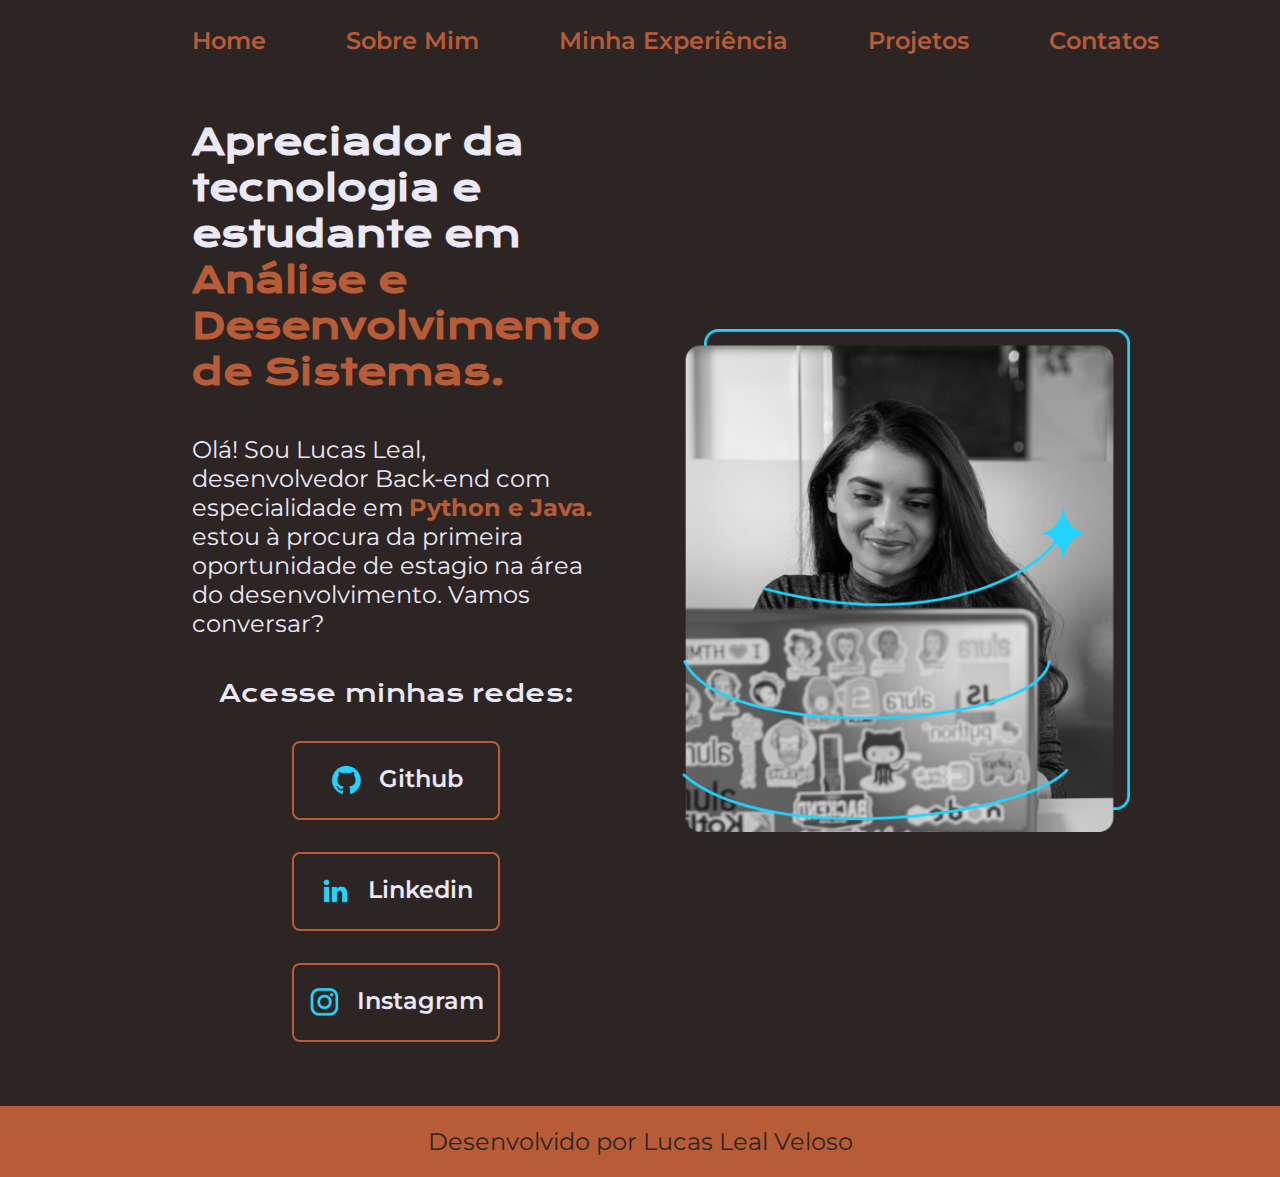
<file: index.html>
<!DOCTYPE html>
<html lang="pt-br">

<head>
    <meta charset="UTF-8">
    <meta http-equiv="X-UA-Compatible" content="IE=edge">
    <meta name="viewport" content="width=device-width, initial-scale=1.0">
    <title>Portfolio</title>
    <link rel="stylesheet" href="./styles/style.css">
</head>

<body>
    <header class="cabecalho">
        <nav class="cabecalho__menu">
            <a class="cabecalho__menu__link" href="index.html">Home</a>
            <a class="cabecalho__menu__link" href="about.html">Sobre Mim</a>
            <a class="cabecalho__menu__link" href="experiencia.html">Minha Experiência</a>
            <a class="cabecalho__menu__link" href="projetos.html">Projetos</a>
            <a class="cabecalho__menu__link" href="contatos.html">Contatos</a>
        </nav>
    </header>
    <main class="apresentacao">
        <section class="apresentacao__conteudo">
            <h1 class="apresentacao__conteudo__titulo">Apreciador da tecnologia e estudante em <strong
                    class="titulo-destaque">Análise e Desenvolvimento de Sistemas.</strong></h1>
            <p class="apresentacao__conteudo__titulo__texto">Olá! Sou Lucas Leal, desenvolvedor
                Back-end com especialidade em <strong class="revelancia">Python e Java.</strong> estou à procura da
                primeira oportunidade de estagio na área do desenvolvimento. Vamos conversar?</p>
            <div class="apresentacao__links">
                <h2 class="apresentacao__links__subtitulo">Acesse minhas redes:</h2>
                <a class="apresentacao__links__navegacao" href="https://github.com/LucasLea1Veloso">
                    <img src="./assets/github.png">
                    Github
                </a>
                <a class="apresentacao__links__navegacao" href="https://www.linkedin.com/in/lucaslealveloso/">
                    <img src="./assets/linkedin.png">
                    Linkedin
                </a>
                <a class="apresentacao__links__navegacao" href="https://www.instagram.com/lulealzera/">
                    <img src="./assets/instagram.png">
                    Instagram
                </a>
            </div>
        </section>
        <img class="apresentacao__imagem" src="./assets/Imagem.png" alt="Foto do Lucas Leal Veloso">
    </main>
    <footer class="rodape">
        <p>Desenvolvido por Lucas Leal Veloso</p>
    </footer>
</body>

</html>
</file>
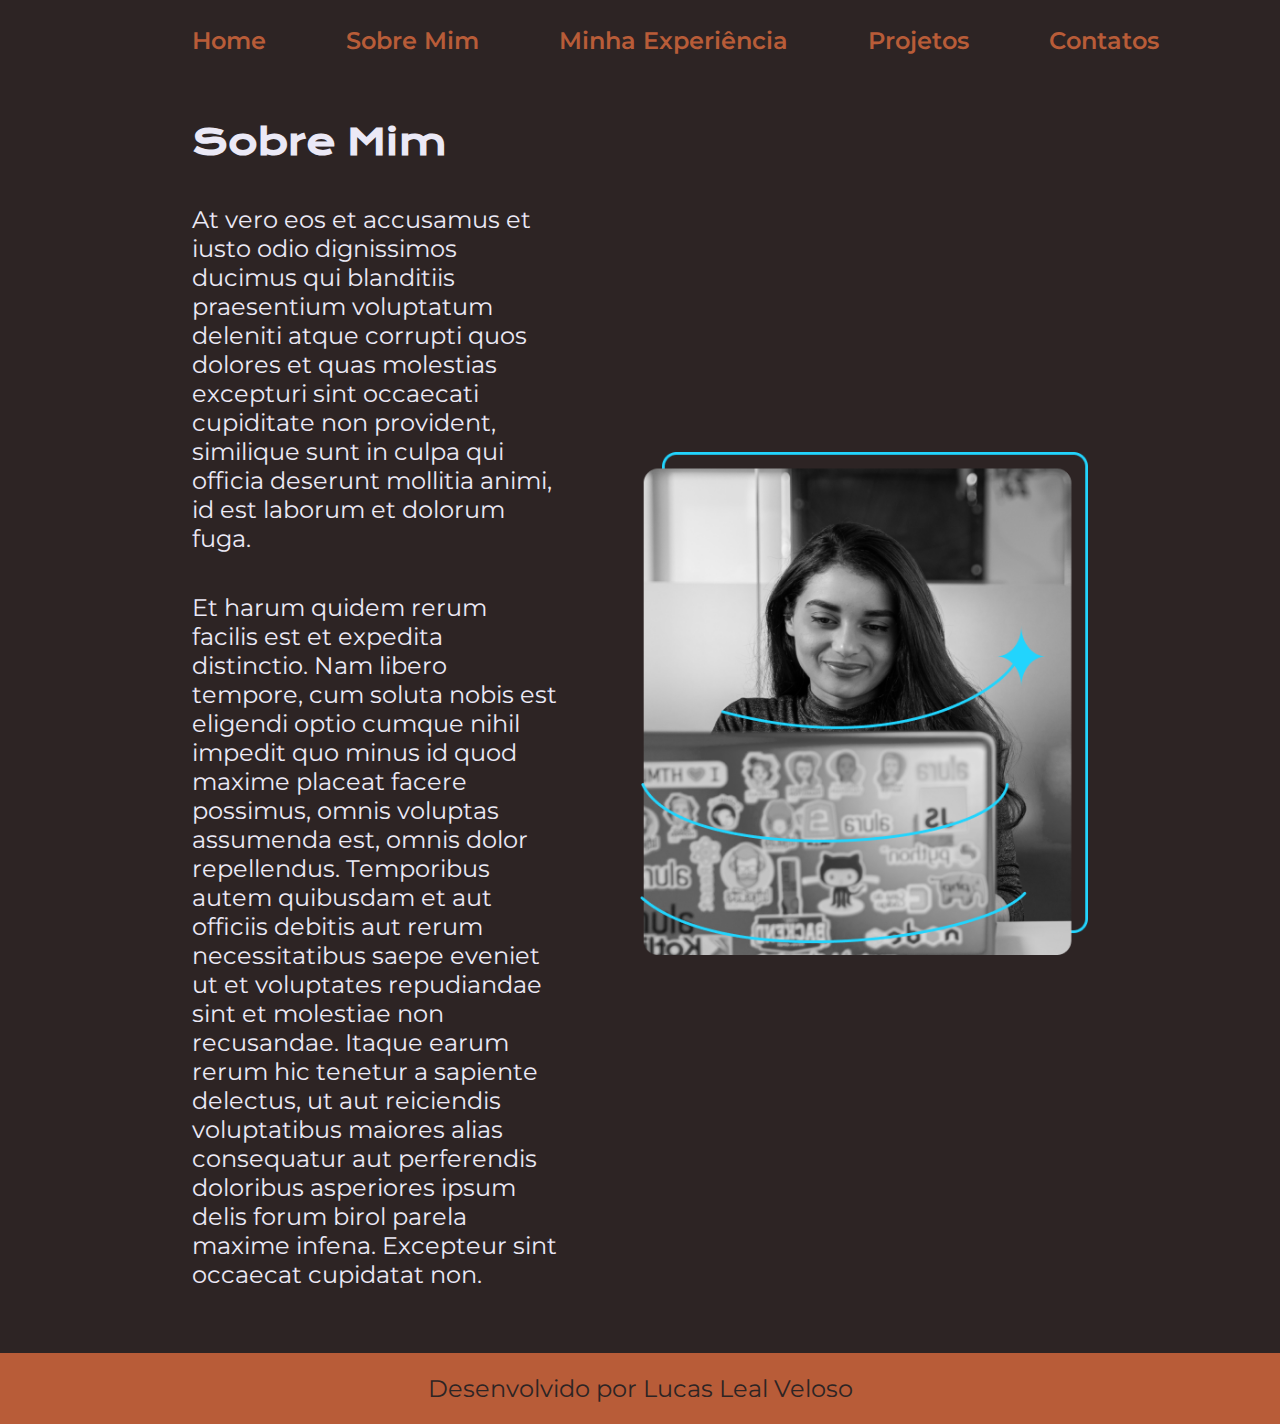
<file: about.html>
<!DOCTYPE html>
<html lang="en">

<head>
    <meta charset="UTF-8">
    <meta http-equiv="X-UA-Compatible" content="IE=edge">
    <meta name="viewport" content="width=device-width, initial-scale=1.0">
    <title>Sobre mim</title>
    <link rel="stylesheet" href="./styles/style.css">
</head>

<body>
    <header class="cabecalho">
        <nav class="cabecalho__menu">
            <a class="cabecalho__menu__link" href="index.html">Home</a>
            <a class="cabecalho__menu__link" href="about.html ">Sobre Mim</a>
            <a class="cabecalho__menu__link" href="experiencia.html">Minha Experiência</a>
            <a class="cabecalho__menu__link" href="projetos.html">Projetos</a>
            <a class="cabecalho__menu__link" href="contatos.html">Contatos</a>
        </nav>
    </header>
    <main class="apresentacao">
        <section class="apresentacao__conteudo">
            <h1 class="apresentacao__conteudo__titulo">Sobre Mim</h1>
            <p class="apresentacao__conteudo__titulo__texto">At vero eos et accusamus et iusto odio dignissimos ducimus
                qui blanditiis praesentium voluptatum deleniti
                atque corrupti quos dolores et quas molestias excepturi sint occaecati cupiditate non provident,
                similique sunt in culpa qui officia deserunt mollitia animi, id est laborum et dolorum fuga.
            </p>
            <p class="apresentacao__conteudo__titulo__texto">Et harum quidem rerum facilis est et expedita distinctio.
                Nam libero tempore, cum soluta nobis est
                eligendi optio cumque nihil impedit quo minus id quod maxime placeat facere possimus, omnis voluptas
                assumenda est, omnis dolor repellendus. Temporibus autem quibusdam et aut officiis debitis aut rerum
                necessitatibus saepe eveniet ut et voluptates repudiandae sint et molestiae non recusandae. Itaque earum
                rerum hic tenetur a sapiente delectus, ut aut reiciendis voluptatibus maiores alias consequatur aut
                perferendis doloribus asperiores ipsum delis forum birol parela maxime infena. Excepteur sint occaecat
                cupidatat non.
            </p>
        </section>
        <img class="apresentacao__imagem" src="./assets/Imagem.png" alt="Foto do Lucas Leal Veloso">
    </main>
    <footer class="rodape">
        <p>Desenvolvido por Lucas Leal Veloso</p>
    </footer>
</body>

</html>
</file>
<file: styles/style.css>
@import url('https://fonts.googleapis.com/css2?family=Krona+One&display=swap');
@import url('https://fonts.googleapis.com/css2?family=Krona+One&family=Montserrat&display=swap');
@import url('https://fonts.googleapis.com/css2?family=Krona+One&family=Montserrat:wght@400;600&display=swap');

:root {
    --cor-primaria: #2D2424;
    --cor-secundaria: #EBE9F6;
    --cor-terciaria: #B85C38;
    --cor-hover: #5C3D2E;

    --font-primaria: 'Krona one', sans-serif;
    --font-secundaria: 'Montserrat', sans-serif;
}

* {
    margin: 0;
    padding: 0;
}


body {
    /* height: 100vh; */
    box-sizing: border-box;
    background-color: var(--cor-primaria);
    color: var(--cor-secundaria);
}

.cabecalho {
    padding: 2% 0% 0% 15%;
}

.cabecalho__menu {
    display: flex;
    gap: 80px;
}

.cabecalho__menu__link {
    font-family: var(--font-secundaria);
    font-size: 1.5rem;
    font-weight: 600;
    color: var(--cor-terciaria);
    text-decoration: none;
}

.revelancia {
    color: var(--cor-terciaria);
}

.apresentacao {
    padding: 5% 15%;
    display: flex;
    align-items: center;
    justify-content: space-between;
    gap: 82px;
}

.apresentacao__conteudo {
    width: 50%;
    display: flex;
    flex-direction: column;
    gap: 40px;
}

.apresentacao__conteudo__titulo {
    font-size: 2.25rem;
    font-family: var(--font-primaria);
}

.titulo-destaque {
    color: var(--cor-terciaria);
}

.apresentacao__conteudo__titulo__texto {
    font-size: 1.5rem;
    font-family: var(--font-secundaria);
}

.apresentacao__links {
    display: flex;
    flex-direction: column;
    justify-content: space-between;
    align-items: center;
    gap: 32px;
}

.apresentacao__links__subtitulo {
    font-family: var(--font-primaria);
    font-weight: 400;
    font-size: 1.5rem;
}

.apresentacao__links__navegacao {
    /* background-color: #22D4F2; */
    display: flex;
    justify-content: center;
    gap: 16px;
    border: 2px solid var(--cor-terciaria);
    width: 50%;
    text-align: center;
    border-radius: 8px;
    font-size: 1.5rem;
    font-weight: 600;
    padding: 21.5px 0;
    text-decoration: none;
    color: var(--cor-secundaria);
    font-family: var(--font-secundaria);
}

.apresentacao__links__link:hover {
    background-color: var(--cor-hover);
}

.apresentacao__imagem {
    width: 50%;
}

.rodape {
    background-color: var(--cor-terciaria);
    color: var(--cor-primaria);
    padding: 21px;
    text-align: center;
    font-family: var(--font-secundaria);
    width: 600;
    font-size: 1.5rem;
}

@media (max-width: 1200px) {
    .cabecalho {
        padding: 10% 0% 0% 15%;
    }

    .cabecalho__menu {
        justify-content: center;
    }

    .apresentacao {
        flex-direction: column-reverse;
        padding: 5%;
    }

    .apresentacao__conteudo {
        width: auto;
    }

}
</file>
